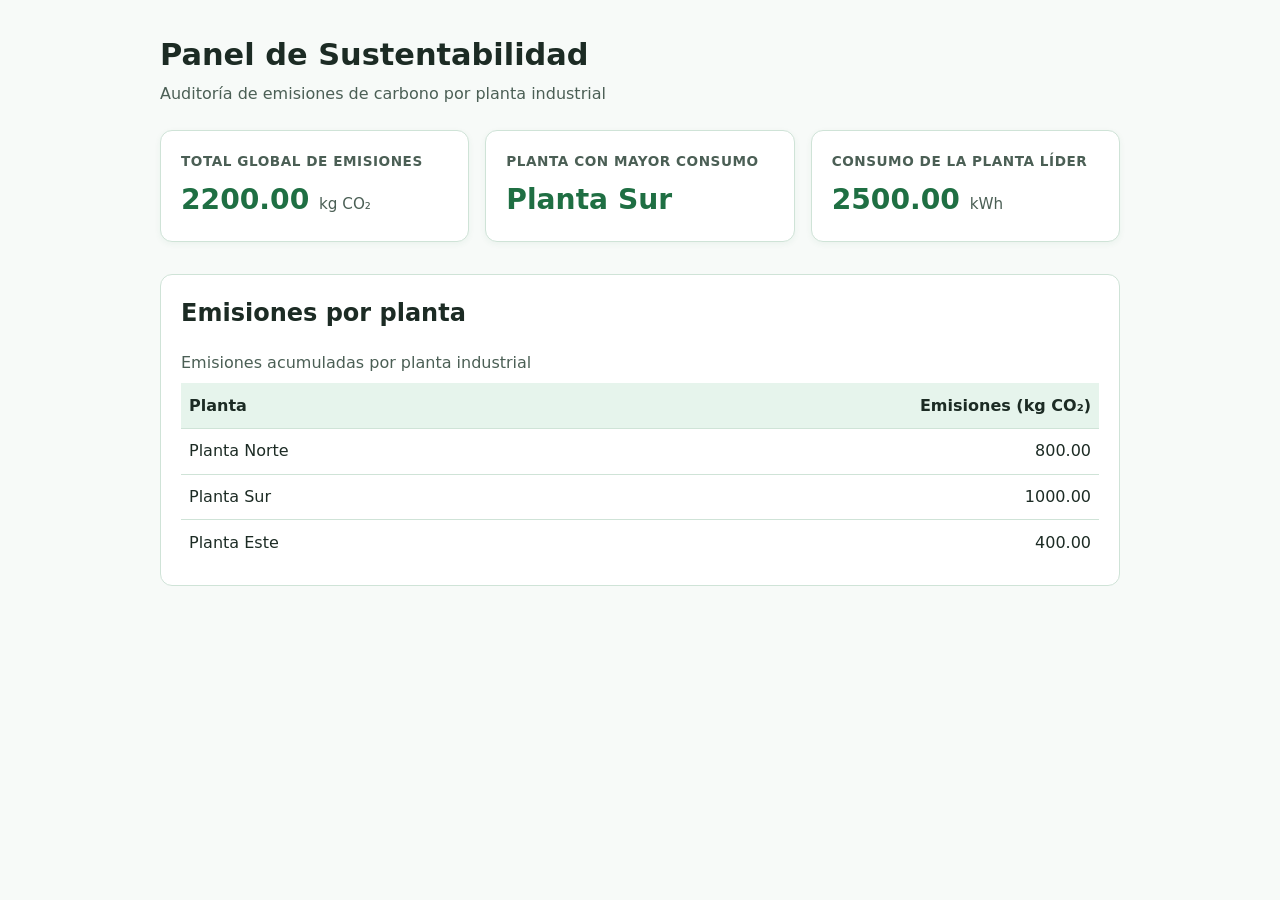
<file: docs/index.html>
<!DOCTYPE html>
<html lang="es">
<head>
    <meta charset="utf-8">
    <meta name="viewport" content="width=device-width, initial-scale=1">
    <meta name="description" content="Panel de sustentabilidad con las emisiones de carbono por planta industrial.">
    <title>Panel de Sustentabilidad | EcoTech Solutions</title>
    <link rel="stylesheet" href="static/sustentabilidad/panel.css">
</head>
<body>
    <header>
        <h1>Panel de Sustentabilidad</h1>
        <p class="subtitulo">Auditoría de emisiones de carbono por planta industrial</p>
    </header>

    <main>
        <div class="tarjetas">
            <article class="tarjeta">
                <h2>Total global de emisiones</h2>
                <p class="valor">
                    2200.00
                    <span class="unidad">kg CO₂</span>
                </p>
            </article>

            <article class="tarjeta">
                <h2>Planta con mayor consumo</h2>
                <p class="valor">Planta Sur</p>
            </article>

            <article class="tarjeta">
                <h2>Consumo de la planta líder</h2>
                <p class="valor">
                    2500.00
                    <span class="unidad">kWh</span>
                </p>
            </article>
        </div>

        <section aria-labelledby="titulo-emisiones">
            <h2 id="titulo-emisiones">Emisiones por planta</h2>

            <div class="tabla-contenedor">
                <table>
                    <caption>Emisiones acumuladas por planta industrial</caption>
                    <thead>
                        <tr>
                            <th scope="col">Planta</th>
                            <th scope="col" class="numerico">Emisiones (kg CO₂)</th>
                        </tr>
                    </thead>
                    <tbody>
                        <tr>
                            <td>Planta Norte</td>
                            <td class="numerico">800.00</td>
                        </tr>
                        <tr>
                            <td>Planta Sur</td>
                            <td class="numerico">1000.00</td>
                        </tr>
                        <tr>
                            <td>Planta Este</td>
                            <td class="numerico">400.00</td>
                        </tr>
                    </tbody>
                </table>
            </div>
        </section>
    </main>
</body>
</html>
</file>
<file: docs/static/sustentabilidad/panel.css>
/* ============================================================
   Panel de Sustentabilidad — EcoTech Solutions
   Hoja de estilos de sustentabilidad/panel.html
   ============================================================ */

:root {
    color-scheme: light;
    --color-primario: #1f6f43;
    --color-primario-suave: #e6f4ec;
    --color-texto: #1c2b24;
    --color-texto-suave: #4b5f55;
    --color-borde: #cfe3d7;
    --color-fondo: #f7faf8;
    --color-superficie: #ffffff;
    --radio: 0.75rem;
    --sombra: 0 2px 6px rgba(31, 111, 67, 0.06);
    --espaciado: 1.25rem;
    --ancho-maximo: 960px;
}

*,
*::before,
*::after {
    box-sizing: border-box;
}

body {
    margin: 0;
    padding: 2rem 1rem;
    font-family: system-ui, -apple-system, "Segoe UI", sans-serif;
    line-height: 1.5;
    color: var(--color-texto);
    background-color: var(--color-fondo);
}

header,
main {
    max-width: var(--ancho-maximo);
    margin-inline: auto;
}

header {
    margin-bottom: 1.5rem;
}

h1 {
    margin: 0 0 0.25rem;
    font-size: clamp(1.6rem, 2.5vw, 1.9rem);
}

.subtitulo {
    margin: 0;
    color: var(--color-texto-suave);
}

/* Tarjetas de métricas principales */

.tarjetas {
    display: grid;
    grid-template-columns: repeat(auto-fit, minmax(220px, 1fr));
    gap: 1rem;
    margin-bottom: 2rem;
}

.tarjeta {
    padding: var(--espaciado);
    background-color: var(--color-superficie);
    border: 1px solid var(--color-borde);
    border-radius: var(--radio);
    box-shadow: var(--sombra);
}

.tarjeta h2 {
    margin: 0 0 0.5rem;
    font-size: 0.85rem;
    font-weight: 600;
    letter-spacing: 0.04em;
    text-transform: uppercase;
    color: var(--color-texto-suave);
}

.valor {
    margin: 0;
    font-size: clamp(1.4rem, 2.2vw, 1.8rem);
    font-weight: 700;
    color: var(--color-primario);
}

.unidad {
    font-size: 0.95rem;
    font-weight: 500;
    color: var(--color-texto-suave);
}

/* Tabla de emisiones por planta */

section {
    padding: var(--espaciado);
    background-color: var(--color-superficie);
    border: 1px solid var(--color-borde);
    border-radius: var(--radio);
}

section h2 {
    margin-top: 0;
}

.tabla-contenedor {
    overflow-x: auto;
}

table {
    width: 100%;
    border-collapse: collapse;
}

caption {
    margin-bottom: 0.5rem;
    text-align: left;
    color: var(--color-texto-suave);
}

th,
td {
    padding: 0.65rem 0.5rem;
    border-bottom: 1px solid var(--color-borde);
    text-align: left;
}

th {
    background-color: var(--color-primario-suave);
    font-weight: 600;
}

td.numerico,
th.numerico {
    text-align: right;
    font-variant-numeric: tabular-nums;
}

tbody tr:last-child td {
    border-bottom: none;
}

.sin-datos {
    margin: 0;
    padding: 1rem;
    border-radius: 0.5rem;
    background-color: var(--color-primario-suave);
}

@media (max-width: 480px) {
    body {
        padding: 1.25rem 0.75rem;
    }

    th,
    td {
        padding: 0.5rem 0.35rem;
    }
}
</file>
